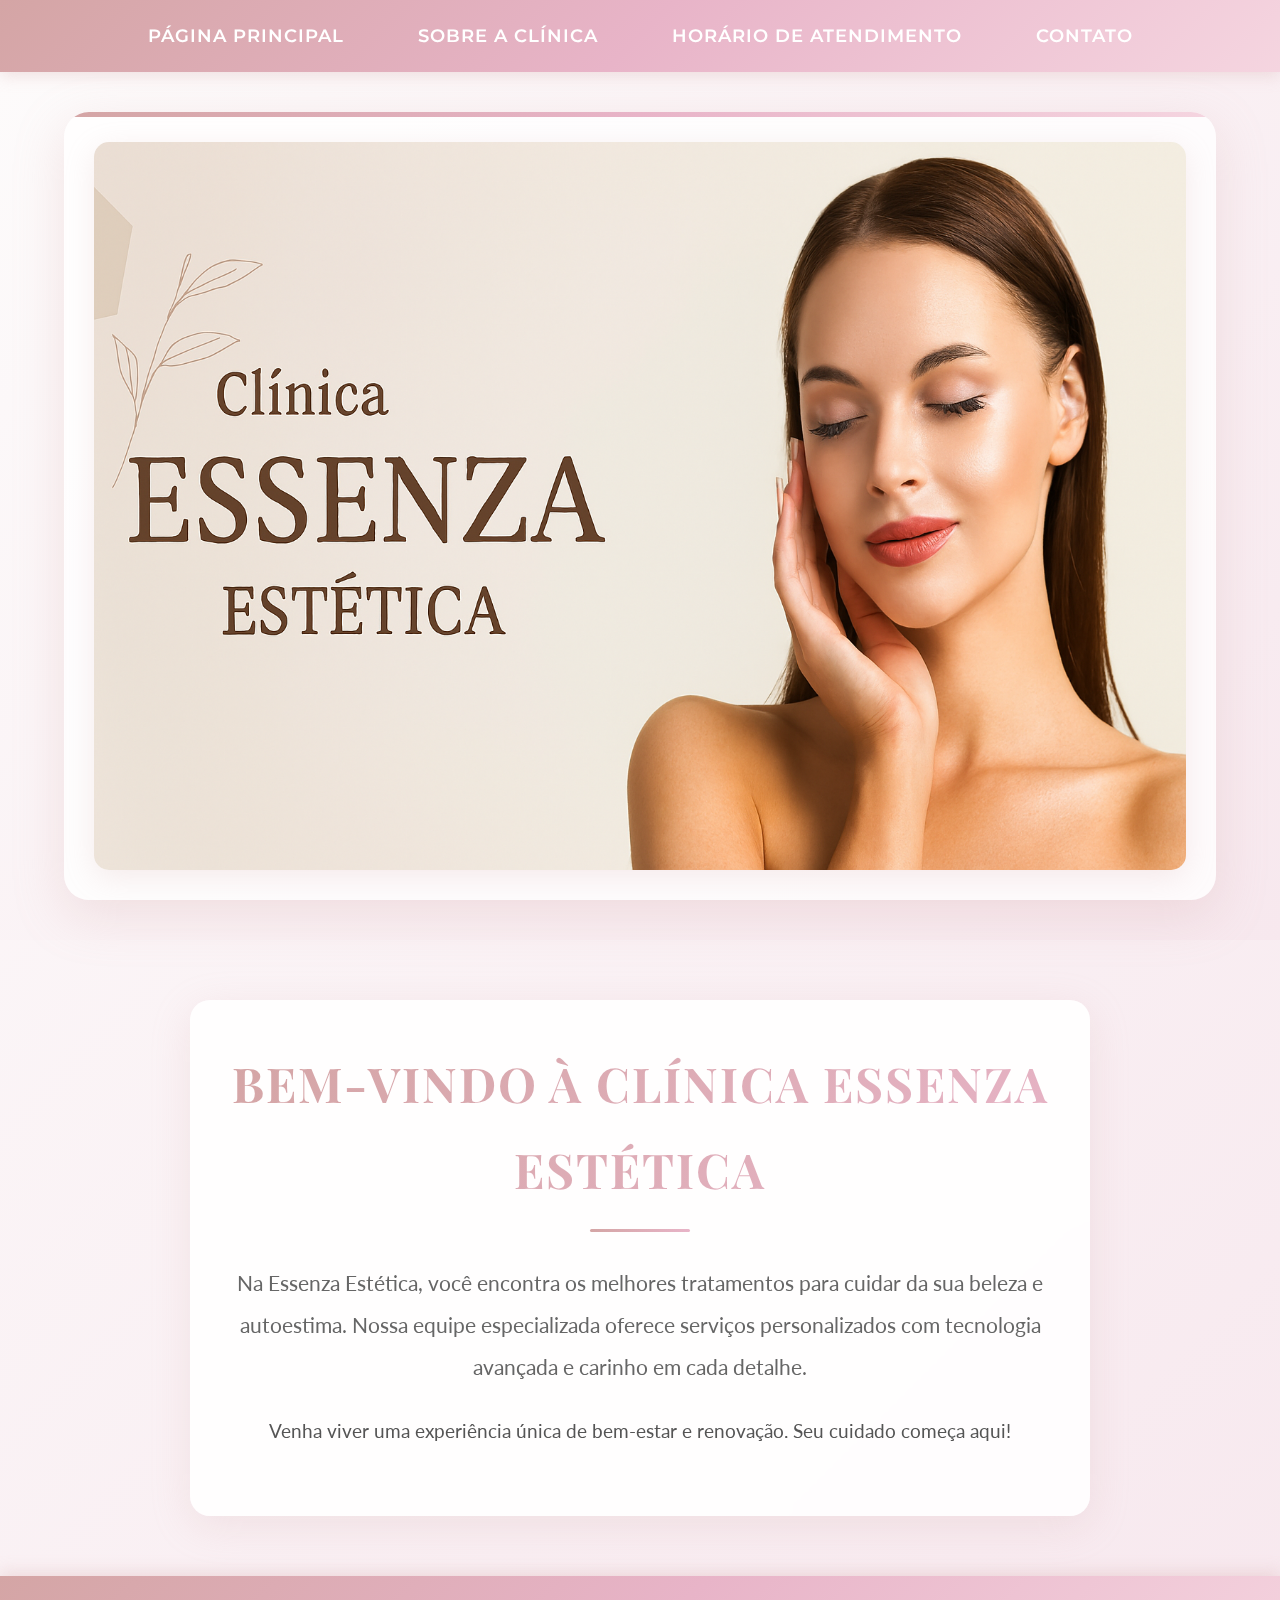
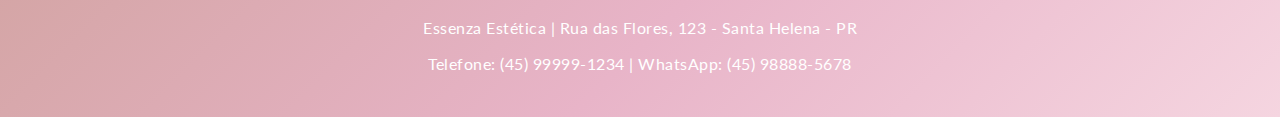
<file: index.html>
<!DOCTYPE html>
<html lang="pt-br">
<head>
  <meta charset="UTF-8">
  <meta name="viewport" content="width=device-width, initial-scale=1.0">
  <title>Essenza Estética </title>
  <link  rel="icon" href="/assets/logo.png" type="image/png">
  <link rel="preconnect" href="https://fonts.googleapis.com">
  <link rel="preconnect" href="https://fonts.gstatic.com" crossorigin>
  <link href="https://fonts.googleapis.com/css2?family=Playfair+Display:wght@400;600;700&family=Montserrat:wght@400;600;700&family=Lato:wght@300;400;700&display=swap" rel="stylesheet">
  <link rel="stylesheet" href="style.css">
</head>
<body>

  <!-- Menu -->
  <nav>
    <ul>
      <li><a href="index.html">Página Principal</a></li>
      <li><a href="sobre.html">Sobre a Clínica</a></li>
      <li><a href="horarios.html">Horário de Atendimento</a></li>
      <li><a href="contato.html">Contato</a></li>
    </ul>
  </nav>

  <!-- Hero Section -->
  <section class="hero-section">
    <div class="hero-image-container">
      <img src="/assets/bemv-vindos.png" alt="Bem-vindos à Essenza Estética" class="hero-image">
    </div>
  </section>

  <!-- Content -->
  <main>
    <h1>Bem-vindo à Clínica Essenza Estética</h1>
    <p>
      Na Essenza Estética, você encontra os melhores tratamentos para cuidar da sua beleza e autoestima.
      Nossa equipe especializada oferece serviços personalizados com tecnologia avançada e carinho em cada detalhe.
    </p>
    <p>
      Venha viver uma experiência única de bem-estar e renovação. Seu cuidado começa aqui!
    </p>
  </main>

  <!-- Footer -->
  <footer>
    <p>Essenza Estética | Rua das Flores, 123 - Santa Helena - PR</p>
    <p>Telefone: (45) 99999-1234 | WhatsApp: (45) 98888-5678</p>
  </footer>

</body>
</html>
</file>
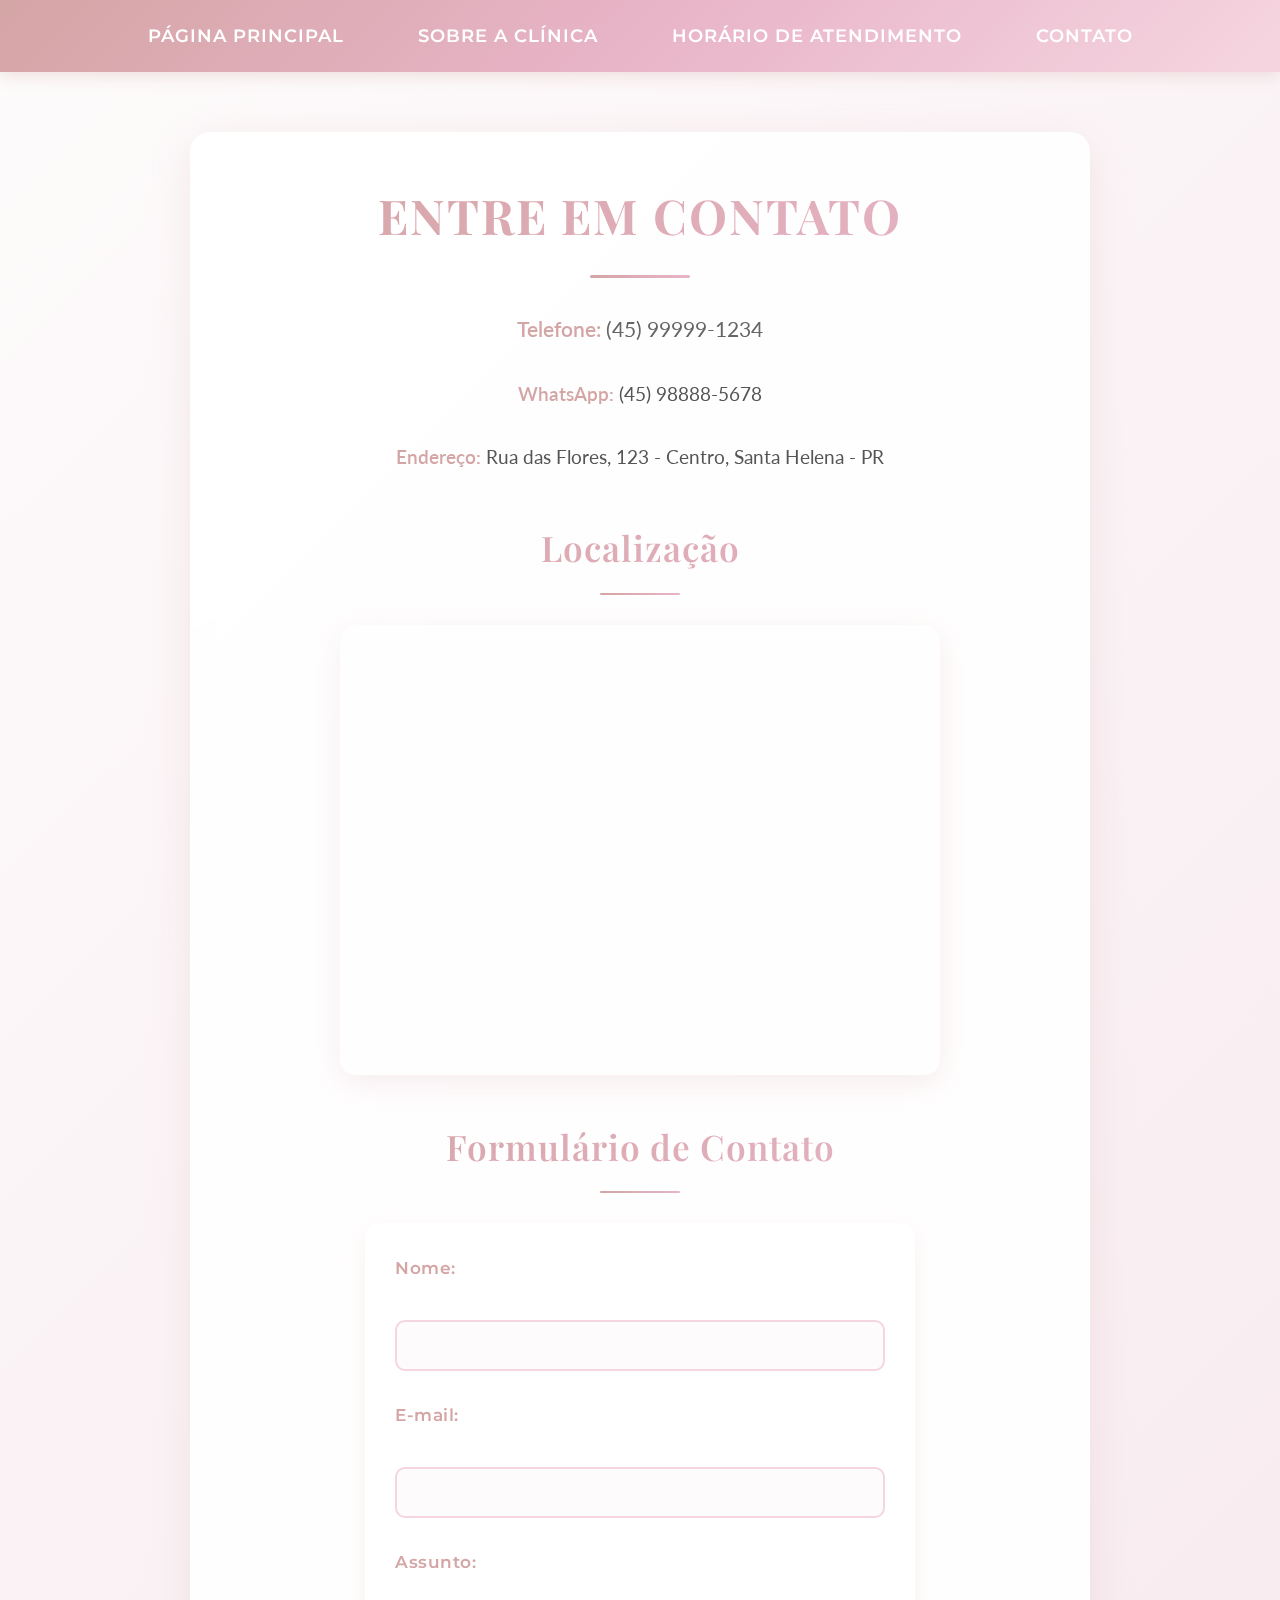
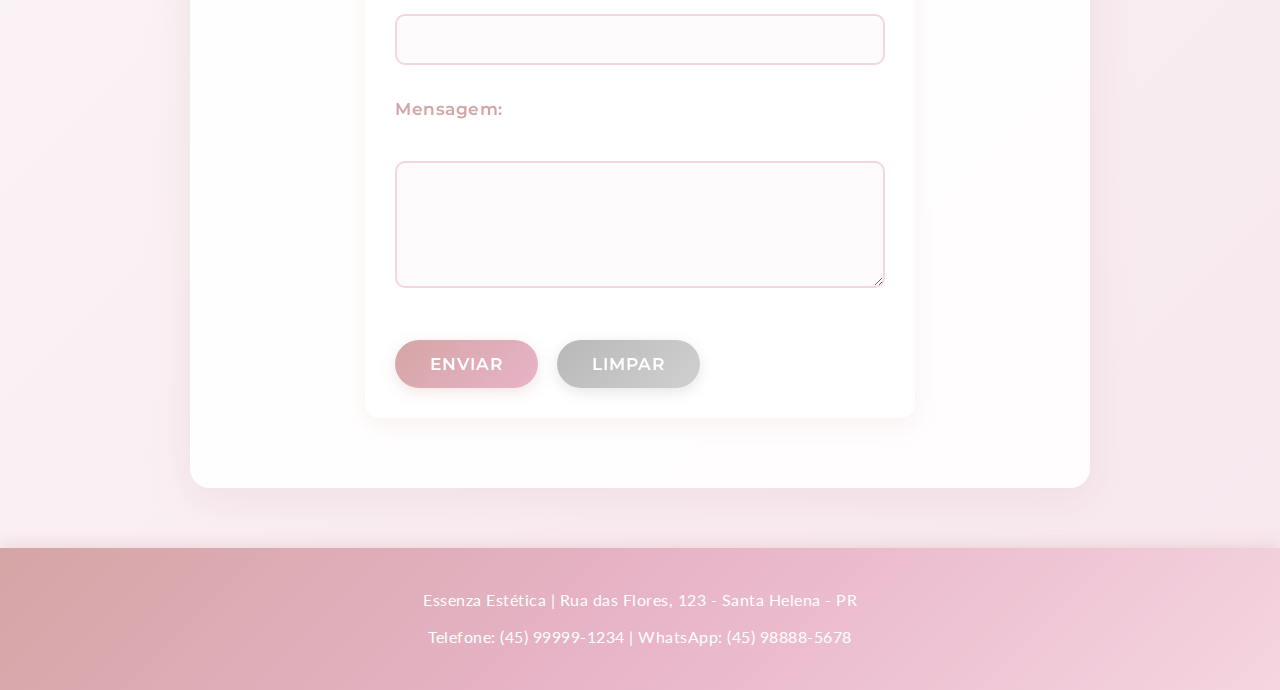
<file: contato.html>
<!DOCTYPE html>
<html lang="pt-br">
<head>
  <meta charset="UTF-8">
  <meta name="viewport" content="width=device-width, initial-scale=1.0">
  <title>Essenza Estética - Contato</title>
  <link  rel="icon" href="/assets/logo.png" type="image/png">
  <link rel="preconnect" href="https://fonts.googleapis.com">
  <link rel="preconnect" href="https://fonts.gstatic.com" crossorigin>
  <link href="https://fonts.googleapis.com/css2?family=Playfair+Display:wght@400;600;700&family=Montserrat:wght@400;600;700&family=Lato:wght@300;400;700&display=swap" rel="stylesheet">
  <link rel="stylesheet" href="style.css">
</head>
<body>

  <!-- Menu -->
  <nav>
    <ul>
      <li><a href="index.html">Página Principal</a></li>
      <li><a href="sobre.html">Sobre a Clínica</a></li>
      <li><a href="horarios.html">Horário de Atendimento</a></li>
      <li><a href="contato.html">Contato</a></li>
    </ul>
  </nav>


  <!-- Content -->
  <main>
    <h1>Entre em Contato</h1>
    <p><strong>Telefone:</strong> (45) 99999-1234</p>
    <p><strong>WhatsApp:</strong> (45) 98888-5678</p>
    <p><strong>Endereço:</strong> Rua das Flores, 123 - Centro, Santa Helena - PR</p>

    <h2>Localização</h2>
    <iframe src="https://www.google.com/maps/embed?pb=!1m18!1m12!1m3!1d3675.123456789!2d-54.336789!3d-24.858123!2m3!1f0!2f0!3f0!3m2!1i1024!2i768!4f13.1!3m3!1m2!1s0x0%3A0x123456789abcdef!2sRua%20das%20Flores%2C%20123%20-%20Santa%20Helena%20-%20PR!5e0!3m2!1spt-BR!2sbr!4v1600000000000" style="width: 100%; max-width: 600px; height: 450px; border:0;" allowfullscreen="" loading="lazy"></iframe>

    <h2>Formulário de Contato</h2>
    <form action="#" method="post">
      <label for="nome">Nome:</label><br>
      <input type="text" id="nome" name="nome" required><br><br>

      <label for="email">E-mail:</label><br>
      <input type="email" id="email" name="email" required><br><br>

      <label for="assunto">Assunto:</label><br>
      <input type="text" id="assunto" name="assunto" required><br><br>

      <label for="mensagem">Mensagem:</label><br>
      <textarea id="mensagem" name="mensagem" rows="5" cols="40" required></textarea><br><br>

      <button type="submit">Enviar</button>
      <button type="reset">Limpar</button>
    </form>
  </main>

  <!-- Footer -->
  <footer>
    <p>Essenza Estética | Rua das Flores, 123 - Santa Helena - PR</p>
    <p>Telefone: (45) 99999-1234 | WhatsApp: (45) 98888-5678</p>
  </footer>

</body>
</html>
</file>
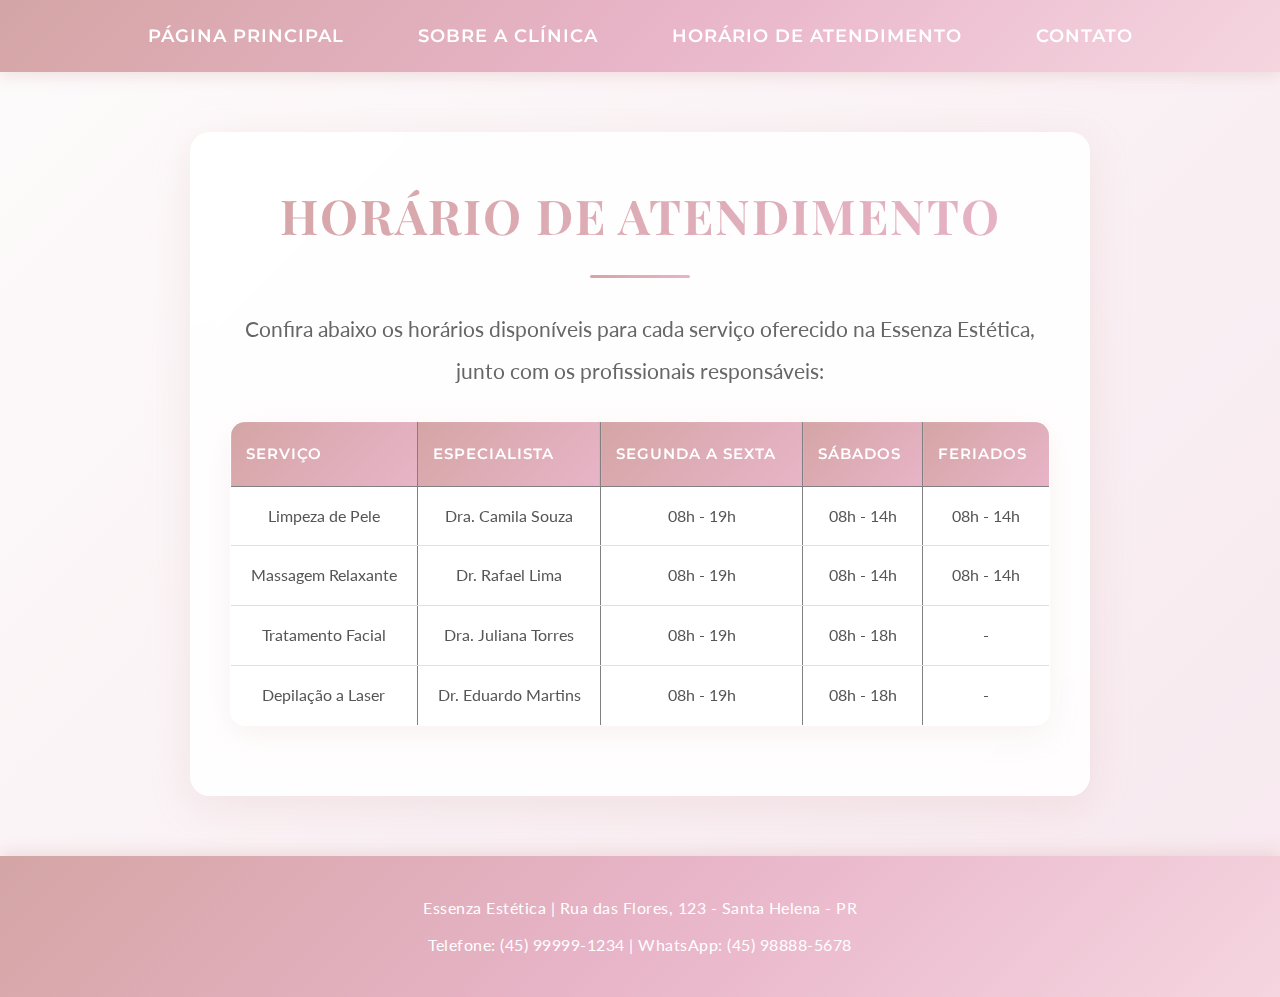
<file: horarios.html>
<!DOCTYPE html>
<html lang="pt-br">
<head>
  <meta charset="UTF-8">
  <meta name="viewport" content="width=device-width, initial-scale=1.0">
  <title>Essenza Estética - Horário de Atendimento</title>
  <link  rel="icon" href="/assets/logo.png" type="image/png">
  <link rel="preconnect" href="https://fonts.googleapis.com">
  <link rel="preconnect" href="https://fonts.gstatic.com" crossorigin>
  <link href="https://fonts.googleapis.com/css2?family=Playfair+Display:wght@400;600;700&family=Montserrat:wght@400;600;700&family=Lato:wght@300;400;700&display=swap" rel="stylesheet">
  <link rel="stylesheet" href="style.css">
</head>
<body>

  <!-- Menu -->
  <nav>
    <ul>
      <li><a href="index.html">Página Principal</a></li>
      <li><a href="sobre.html">Sobre a Clínica</a></li>
      <li><a href="horarios.html">Horário de Atendimento</a></li>
      <li><a href="contato.html">Contato</a></li>
    </ul>
  </nav>



  <!-- Content -->
  <main>
    <h1>Horário de Atendimento</h1>
    <p>Confira abaixo os horários disponíveis para cada serviço oferecido na Essenza Estética, junto com os profissionais responsáveis:</p>

    <table border="1">
      <tr>
        <th>Serviço</th>
        <th>Especialista</th>
        <th>Segunda a Sexta</th>
        <th>Sábados</th>
        <th>Feriados</th>
      </tr>
      <tr>
        <td>Limpeza de Pele</td>
        <td>Dra. Camila Souza</td>
        <td>08h - 19h</td>
        <td>08h - 14h</td>
        <td>08h - 14h</td>
      </tr>
      <tr>
        <td>Massagem Relaxante</td>
        <td>Dr. Rafael Lima</td>
        <td>08h - 19h</td>
        <td>08h - 14h</td>
        <td>08h - 14h</td>
      </tr>
      <tr>
        <td>Tratamento Facial</td>
        <td>Dra. Juliana Torres</td>
        <td>08h - 19h</td>
        <td>08h - 18h</td>
        <td>-</td>
      </tr>
      <tr>
        <td>Depilação a Laser</td>
        <td>Dr. Eduardo Martins</td>
        <td>08h - 19h</td>
        <td>08h - 18h</td>
        <td>-</td>
      </tr>
    </table>
  </main>

  <!-- Footer -->
  <footer>
    <p>Essenza Estética | Rua das Flores, 123 - Santa Helena - PR</p>
    <p>Telefone: (45) 99999-1234 | WhatsApp: (45) 98888-5678</p>
  </footer>

</body>
</html>
</file>
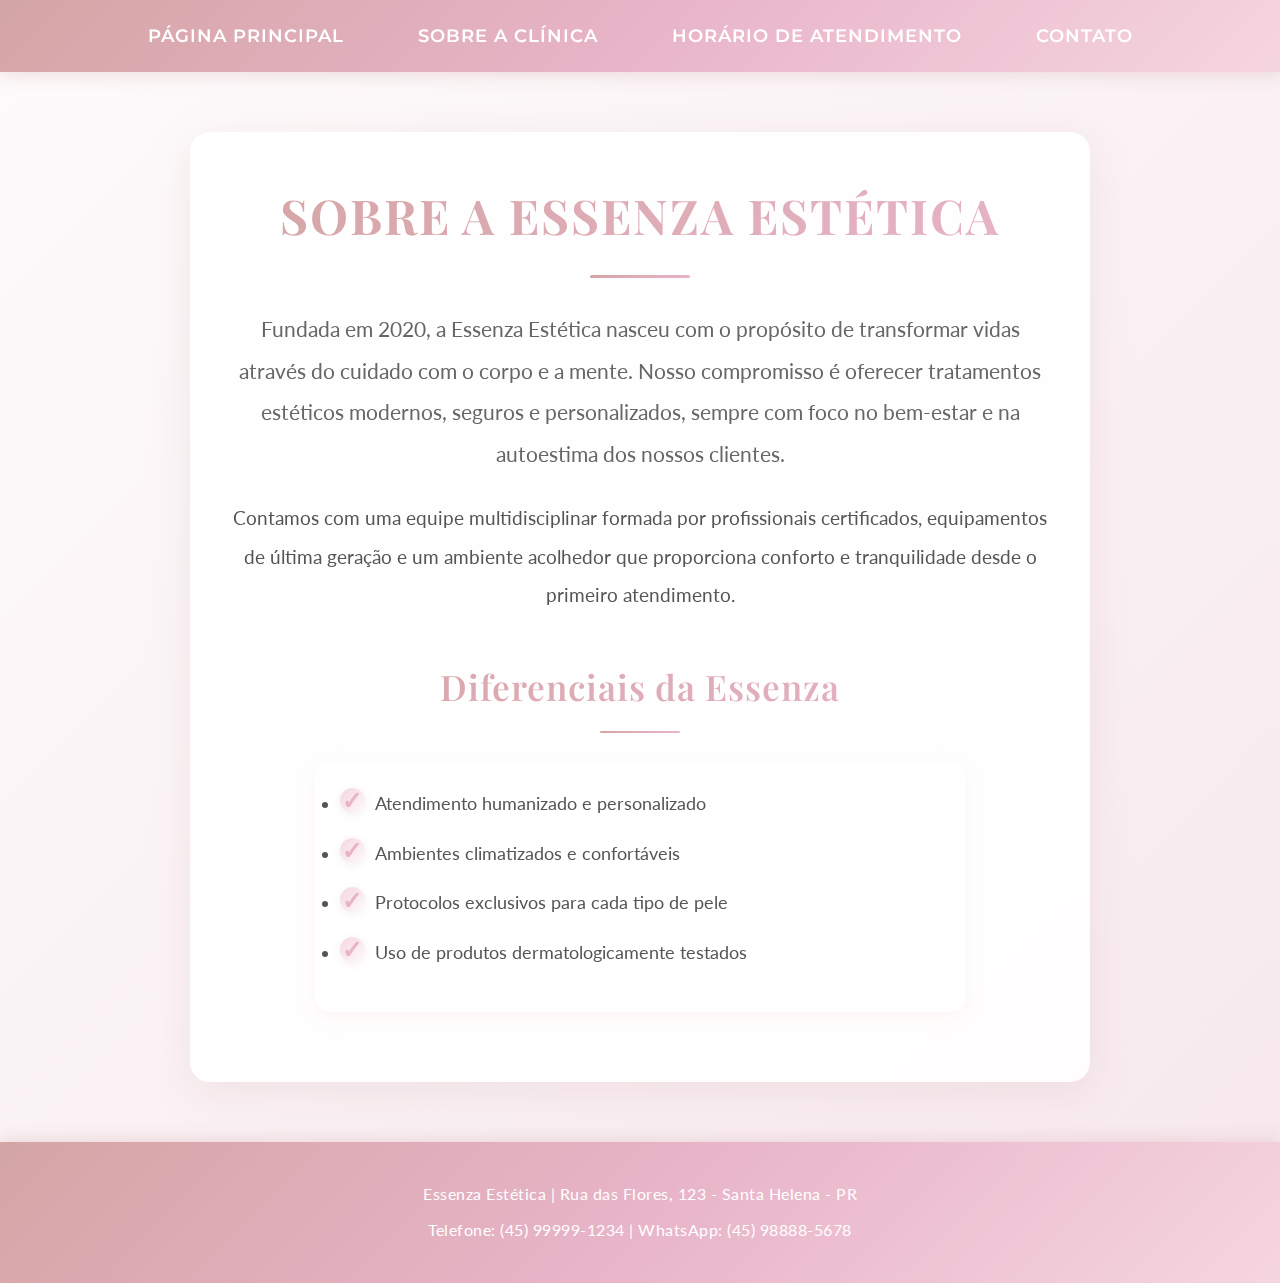
<file: sobre.html>
<!DOCTYPE html>
<html lang="pt-br">
<head>
  <meta charset="UTF-8">
  <meta name="viewport" content="width=device-width, initial-scale=1.0">
  <title>Essenza Estética - Sobre a Clínica</title>
  <link  rel="icon" href="/assets/logo.png" type="image/png">
  <link rel="preconnect" href="https://fonts.googleapis.com">
  <link rel="preconnect" href="https://fonts.gstatic.com" crossorigin>
  <link href="https://fonts.googleapis.com/css2?family=Playfair+Display:wght@400;600;700&family=Montserrat:wght@400;600;700&family=Lato:wght@300;400;700&display=swap" rel="stylesheet">
  <link rel="stylesheet" href="style.css">
</head>
<body>

  <!-- Menu -->
  <nav>
    <ul>
      <li><a href="index.html">Página Principal</a></li>
      <li><a href="sobre.html">Sobre a Clínica</a></li>
      <li><a href="horarios.html">Horário de Atendimento</a></li>
      <li><a href="contato.html">Contato</a></li>
    </ul>
  </nav>


  <!-- Content -->
  <main>
    <h1>Sobre a Essenza Estética</h1>
    <p>
      Fundada em 2020, a Essenza Estética nasceu com o propósito de transformar vidas através do cuidado com o corpo e a mente.
      Nosso compromisso é oferecer tratamentos estéticos modernos, seguros e personalizados, sempre com foco no bem-estar e na autoestima dos nossos clientes.
    </p>
    <p>
      Contamos com uma equipe multidisciplinar formada por profissionais certificados, equipamentos de última geração e um ambiente acolhedor que proporciona conforto e tranquilidade desde o primeiro atendimento.
    </p>
    <h2>Diferenciais da Essenza</h2>
    <ul>
      <li>Atendimento humanizado e personalizado</li>
      <li>Ambientes climatizados e confortáveis</li>
      <li>Protocolos exclusivos para cada tipo de pele</li>
      <li>Uso de produtos dermatologicamente testados</li>
    </ul>
  </main>

  <!-- Footer -->
  <footer>
    <p>Essenza Estética | Rua das Flores, 123 - Santa Helena - PR</p>
    <p>Telefone: (45) 99999-1234 | WhatsApp: (45) 98888-5678</p>
  </footer>

</body>
</html>
</file>
<file: style.css>
/* Reset básico */
* {
  margin: 0;
  padding: 0;
  box-sizing: border-box;
}

body {
  font-family: 'Playfair Display', 'Georgia', serif;
  background: linear-gradient(135deg, #fdfbfb 0%, #f7e8ee 100%);
  color: #2c2c2c;
  line-height: 1.8;
  min-height: 100vh;
}

/* Menu de navegação */
nav {
  background: linear-gradient(135deg, #d4a5a5 0%, #e8b4c8 50%, #f5d5e0 100%);
  padding: 20px 0;
  text-align: center;
  box-shadow: 0 4px 15px rgba(212, 165, 165, 0.3);
  position: sticky;
  top: 0;
  z-index: 1000;
  backdrop-filter: blur(10px);
}

nav ul {
  list-style: none;
}

nav ul li {
  display: inline-block;
  margin: 0 20px;
  position: relative;
}

nav ul li a {
  text-decoration: none;
  color: #fff;
  font-weight: 600;
  font-size: 1.1em;
  letter-spacing: 1px;
  text-transform: uppercase;
  padding: 10px 15px;
  transition: all 0.3s ease;
  position: relative;
  font-family: 'Montserrat', 'Segoe UI', sans-serif;
}

nav ul li a::after {
  content: '';
  position: absolute;
  bottom: 5px;
  left: 50%;
  transform: translateX(-50%);
  width: 0;
  height: 2px;
  background-color: #fff;
  transition: width 0.3s ease;
}

nav ul li a:hover::after {
  width: 80%;
}
nav ul li a:hover {
  color: #fff;
  text-shadow: 0 0 10px rgba(255, 255, 255, 0.5);
}

/* Hero Section - Seção de Boas-vindas */
.hero-section {
  width: 100%;
  padding: 40px 0;
  background: linear-gradient(135deg, #fdfbfb 0%, #f7e8ee 100%);
  display: flex;
  justify-content: center;
  align-items: center;
}

.hero-image-container {
  max-width: 1200px;
  width: 90%;
  margin: 0 auto;
  padding: 30px;
  background: rgba(255, 255, 255, 0.8);
  border-radius: 25px;
  box-shadow: 0 15px 50px rgba(212, 165, 165, 0.25);
  overflow: hidden;
  position: relative;
}

.hero-image-container::before {
  content: '';
  position: absolute;
  top: 0;
  left: 0;
  right: 0;
  height: 5px;
  background: linear-gradient(90deg, #d4a5a5, #e8b4c8, #f5d5e0);
}

.hero-image {
  width: 100%;
  height: auto;
  display: block;
  border-radius: 15px;
  box-shadow: 0 8px 30px rgba(212, 165, 165, 0.2);
  transition: transform 0.5s ease, box-shadow 0.5s ease;
}

.hero-image:hover {
  transform: scale(1.02);
  box-shadow: 0 12px 40px rgba(212, 165, 165, 0.3);
}

/* Header com imagem (para outras páginas) */
header {
  position: relative;
  overflow: hidden;
}

header img {
  width: 100%;
  height: auto;
  display: block;
  filter: brightness(0.9);
  transition: transform 0.5s ease;
}

header:hover img {
  transform: scale(1.05);
}

header::after {
  content: '';
  position: absolute;
  bottom: 0;
  left: 0;
  right: 0;
  height: 5px;
  background: linear-gradient(90deg, #d4a5a5, #e8b4c8, #f5d5e0);
}

/* Conteúdo principal */
main {
  max-width: 900px;
  margin: 60px auto;
  padding: 40px;
  text-align: center;
  background: rgba(255, 255, 255, 0.9);
  border-radius: 20px;
  box-shadow: 0 10px 40px rgba(212, 165, 165, 0.2);
  backdrop-filter: blur(10px);
}

main h1 {
  font-size: 3em;
  background: linear-gradient(135deg, #d4a5a5, #e8b4c8);
  -webkit-background-clip: text;
  -webkit-text-fill-color: transparent;
  background-clip: text;
  margin-bottom: 30px;
  font-weight: 700;
  letter-spacing: 2px;
  text-transform: uppercase;
  position: relative;
  padding-bottom: 20px;
}

main h1::after {
  content: '';
  position: absolute;
  bottom: 0;
  left: 50%;
  transform: translateX(-50%);
  width: 100px;
  height: 3px;
  background: linear-gradient(90deg, #d4a5a5, #e8b4c8);
  border-radius: 2px;
}

main p {
  font-size: 1.2em;
  margin-bottom: 25px;
  color: #555;
  line-height: 2;
  font-family: 'Lato', 'Segoe UI', sans-serif;
}

main p strong {
  color: #d4a5a5;
  font-weight: 600;
}

/* Rodapé */
footer {
  background: linear-gradient(135deg, #d4a5a5 0%, #e8b4c8 50%, #f5d5e0 100%);
  text-align: center;
  padding: 30px 20px;
  font-size: 1em;
  color: #fff;
  margin-top: 60px;
  box-shadow: 0 -4px 15px rgba(212, 165, 165, 0.3);
  font-family: 'Lato', 'Segoe UI', sans-serif;
}

footer p {
  margin: 8px 0;
  letter-spacing: 0.5px;
}

/* Tabelas */
table {
  width: 100%;
  border-collapse: collapse;
  margin: 30px 0;
  background-color: #fff;
  box-shadow: 0 8px 30px rgba(212, 165, 165, 0.15);
  border-radius: 15px;
  overflow: hidden;
}

table th {
  background: linear-gradient(135deg, #d4a5a5, #e8b4c8);
  color: white;
  padding: 18px 15px;
  text-align: left;
  font-weight: 600;
  text-transform: uppercase;
  letter-spacing: 1px;
  font-size: 0.95em;
  font-family: 'Montserrat', 'Segoe UI', sans-serif;
}

table td {
  padding: 15px;
  border-bottom: 1px solid #f5d5e0;
  color: #555;
  font-family: 'Lato', 'Segoe UI', sans-serif;
}

table tr:last-child td {
  border-bottom: none;
}

table tr:hover {
  background: linear-gradient(135deg, #fdfbfb 0%, #f7e8ee 100%);
  transform: scale(1.01);
  transition: all 0.3s ease;
}

/* Formulários */
form {
  text-align: left;
  max-width: 550px;
  margin: 30px auto;
  padding: 30px;
  background: rgba(255, 255, 255, 0.8);
  border-radius: 15px;
  box-shadow: 0 8px 25px rgba(212, 165, 165, 0.15);
}

form label {
  font-weight: 600;
  color: #d4a5a5;
  display: block;
  margin-bottom: 8px;
  font-size: 1.05em;
  letter-spacing: 0.5px;
  font-family: 'Montserrat', 'Segoe UI', sans-serif;
}

form input[type="text"],
form input[type="email"],
form textarea {
  width: 100%;
  padding: 14px 18px;
  border: 2px solid #f5d5e0;
  border-radius: 10px;
  font-size: 1em;
  font-family: 'Lato', 'Segoe UI', sans-serif;
  transition: all 0.3s ease;
  background-color: #fdfbfb;
  color: #2c2c2c;
}

form input[type="text"]:focus,
form input[type="email"]:focus,
form textarea:focus {
  outline: none;
  border-color: #e8b4c8;
  background-color: #fff;
  box-shadow: 0 0 15px rgba(232, 180, 200, 0.2);
  transform: translateY(-2px);
}

form textarea {
  resize: vertical;
  min-height: 120px;
}

form button {
  background: linear-gradient(135deg, #d4a5a5, #e8b4c8);
  color: white;
  padding: 14px 35px;
  border: none;
  border-radius: 25px;
  font-size: 1.05em;
  font-weight: 600;
  cursor: pointer;
  margin-right: 15px;
  margin-top: 15px;
  transition: all 0.3s ease;
  text-transform: uppercase;
  letter-spacing: 1px;
  box-shadow: 0 4px 15px rgba(212, 165, 165, 0.3);
  font-family: 'Montserrat', 'Segoe UI', sans-serif;
}

form button:hover {
  transform: translateY(-3px);
  box-shadow: 0 6px 20px rgba(212, 165, 165, 0.4);
}

form button[type="reset"] {
  background: linear-gradient(135deg, #b8b8b8, #d0d0d0);
  box-shadow: 0 4px 15px rgba(0, 0, 0, 0.1);
}

form button[type="reset"]:hover {
  background: linear-gradient(135deg, #a0a0a0, #b8b8b8);
  box-shadow: 0 6px 20px rgba(0, 0, 0, 0.15);
}

/* Listas */
main ul {
  text-align: left;
  max-width: 650px;
  margin: 30px auto;
  padding: 25px;
  background: rgba(255, 255, 255, 0.6);
  border-radius: 15px;
  box-shadow: 0 5px 20px rgba(212, 165, 165, 0.1);
}

main ul li {
  margin-bottom: 18px;
  padding-left: 35px;
  position: relative;
  font-size: 1.1em;
  color: #555;
  line-height: 1.8;
  font-family: 'Lato', 'Segoe UI', sans-serif;
}

main ul li::before {
  content: "✓";
  position: absolute;
  left: 0;
  color: #e8b4c8;
  font-weight: bold;
  font-size: 1.4em;
  width: 25px;
  height: 25px;
  display: flex;
  align-items: center;
  justify-content: center;
  background: linear-gradient(135deg, #f5d5e0, #fdfbfb);
  border-radius: 50%;
  box-shadow: 0 2px 8px rgba(212, 165, 165, 0.2);
}

/* Títulos secundários */
main h2 {
  background: linear-gradient(135deg, #d4a5a5, #e8b4c8);
  -webkit-background-clip: text;
  -webkit-text-fill-color: transparent;
  background-clip: text;
  margin-top: 40px;
  margin-bottom: 25px;
  font-size: 2.2em;
  font-weight: 600;
  letter-spacing: 1px;
  position: relative;
  padding-bottom: 15px;
}

main h2::after {
  content: '';
  position: absolute;
  bottom: 0;
  left: 50%;
  transform: translateX(-50%);
  width: 80px;
  height: 2px;
  background: linear-gradient(90deg, #d4a5a5, #e8b4c8);
  border-radius: 2px;
}

/* Iframe responsivo */
iframe {
  display: block;
  margin: 30px auto;
  border-radius: 15px;
  box-shadow: 0 8px 30px rgba(212, 165, 165, 0.2);
  transition: transform 0.3s ease;
}

iframe:hover {
  transform: scale(1.02);
}

/* Efeitos adicionais para parágrafos com strong */
main p:first-of-type {
  font-size: 1.3em;
  font-weight: 400;
  color: #666;
}

/* Animação suave ao carregar */
@keyframes fadeIn {
  from {
    opacity: 0;
    transform: translateY(20px);
  }
  to {
    opacity: 1;
    transform: translateY(0);
  }
}

main, .hero-section {
  animation: fadeIn 0.8s ease-out;
}

/* Responsividade */
@media (max-width: 768px) {
  nav ul li {
    display: block;
    margin: 10px 0;
  }
  
  .hero-section {
    padding: 20px 0;
  }
  
  .hero-image-container {
    width: 95%;
    padding: 15px;
  }
  
  main {
    padding: 25px;
    margin: 30px 15px;
  }
  
  main h1 {
    font-size: 2em;
  }
  
  main h2 {
    font-size: 1.6em;
  }
  
  table {
    font-size: 0.9em;
  }
  
  table th, table td {
    padding: 10px 8px;
  }
  
  form {
    padding: 20px;
  }
  
  form button {
    width: 100%;
    margin-bottom: 10px;
  }
}

/* Estilo para links de telefone e WhatsApp */
main p a {
  color: #d4a5a5;
  text-decoration: none;
  font-weight: 600;
  transition: all 0.3s ease;
  border-bottom: 2px solid transparent;
}

main p a:hover {
  color: #e8b4c8;
  border-bottom: 2px solid #e8b4c8;
}

/* Scroll suave */
html {
  scroll-behavior: smooth;
}
</file>
